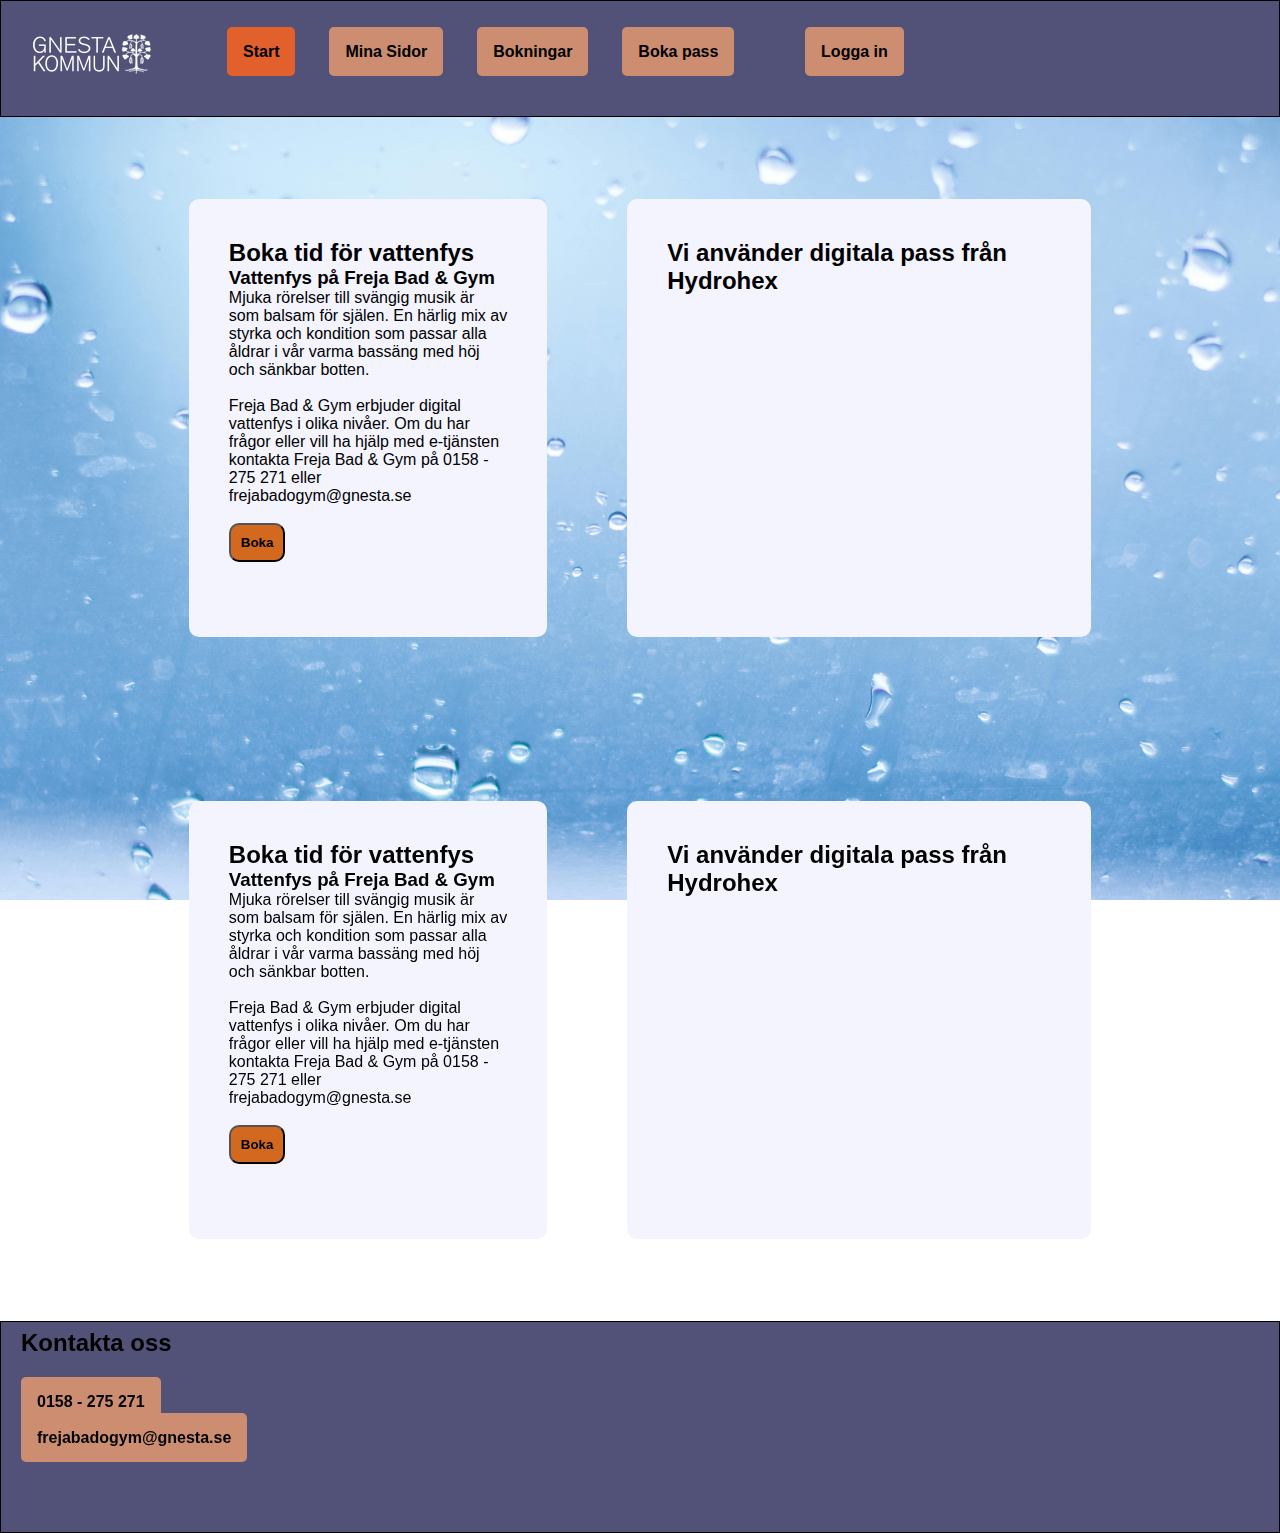
<file: index.html>
<!DOCTYPE html>
<html lang="en">
<head>
    <meta charset="UTF-8">
    <meta name="viewport" content="width=device-width, initial-scale=1.0">
    <title>Startsida</title>
    <link rel="stylesheet" href="css/test.css">
</head>
<body class="backgroundbody">
    <header>
        <div class="left">
            <img src="images/gnesta.png" alt="Logotype" class="img">
        </div>
        <nav class="rest1">
            <div class="auto">
                <a href="index.html" class="selectedmenuitem">Start</a>
            </div>
            <div class="auto">
                <a href="mypages.html">Mina Sidor</a>
            </div>
            <div class="auto">
                <a href="bokningar.html">Bokningar</a>
            </div>
            <div class="auto">
                <a href="book.html">Boka pass</a>
            </div>
            <div class="right">
                <a href="login.html">Logga in</a>
            </div>
        </nav>
        <div class="right"></div>
    </header>
    <main>
        <div class="flexbox">
            <div class="margin"></div>
            <div class="auto contentbox">
                <h2>Boka tid för vattenfys<br></h2>
                <h3>Vattenfys på Freja Bad & Gym</h3>
                        <p>
                            Mjuka rörelser till svängig musik är som balsam för själen.
                            En härlig mix av styrka och kondition som passar alla åldrar i vår varma bassäng med höj och sänkbar botten.
                            <br><br>
                            Freja Bad & Gym erbjuder digital vattenfys i olika nivåer.
                            
                            Om du har frågor eller vill ha hjälp med e-tjänsten kontakta Freja Bad & Gym på 0158 - 275 271 eller frejabadogym@gnesta.se 
                            <br><br>
                            <button class="button">Boka</button>
                        </p><br>
            </div>
            <div class="auto contentbox">
                <h2>Vi använder digitala pass från Hydrohex</h2><br>
                <p>
                    <iframe width="500" height="280" src="https://www.youtube.com/embed/OwLMC8UtTC8?si=gnXKvnn-KiFRnHmD" title="YouTube video player" frameborder="0" allow="accelerometer; autoplay; clipboard-write; encrypted-media; gyroscope; picture-in-picture; web-share" referrerpolicy="strict-origin-when-cross-origin" allowfullscreen></iframe>
                </p>
            </div>
            <div class="margin"></div>
        </div>
        <div class="flexbox">
            <div class="margin"></div>
            <div class="auto contentbox">
                <h2>Boka tid för vattenfys<br></h2>
                <h3>Vattenfys på Freja Bad & Gym</h3>
                        <p>
                            Mjuka rörelser till svängig musik är som balsam för själen.
                            En härlig mix av styrka och kondition som passar alla åldrar i vår varma bassäng med höj och sänkbar botten.
                            <br><br>
                            Freja Bad & Gym erbjuder digital vattenfys i olika nivåer.
                            
                            Om du har frågor eller vill ha hjälp med e-tjänsten kontakta Freja Bad & Gym på 0158 - 275 271 eller frejabadogym@gnesta.se 
                            <br><br>
                            <button class="button">Boka</button>
                        </p><br>
            </div>
            <div class="auto contentbox">
                <h2>Vi använder digitala pass från Hydrohex</h2><br>
                <p>
                    <iframe width="500" height="280" src="https://www.youtube.com/embed/OwLMC8UtTC8?si=gnXKvnn-KiFRnHmD" title="YouTube video player" frameborder="0" allow="accelerometer; autoplay; clipboard-write; encrypted-media; gyroscope; picture-in-picture; web-share" referrerpolicy="strict-origin-when-cross-origin" allowfullscreen></iframe>
                </p>
            </div>
            <div class="margin"></div>
        </div>
    </main>
</body>
<footer>
    <div class="left">
        <h2>Kontakta oss</h2><br><br>
        <a href="tel:+46158275271">0158 - 275 271</a><br><br>
        <a href="mailto:frejabadogym@gnesta.se">frejabadogym@gnesta.se</a>
    </div>
    <div></div>
    <div></div>        
</footer>
</html>
</file>
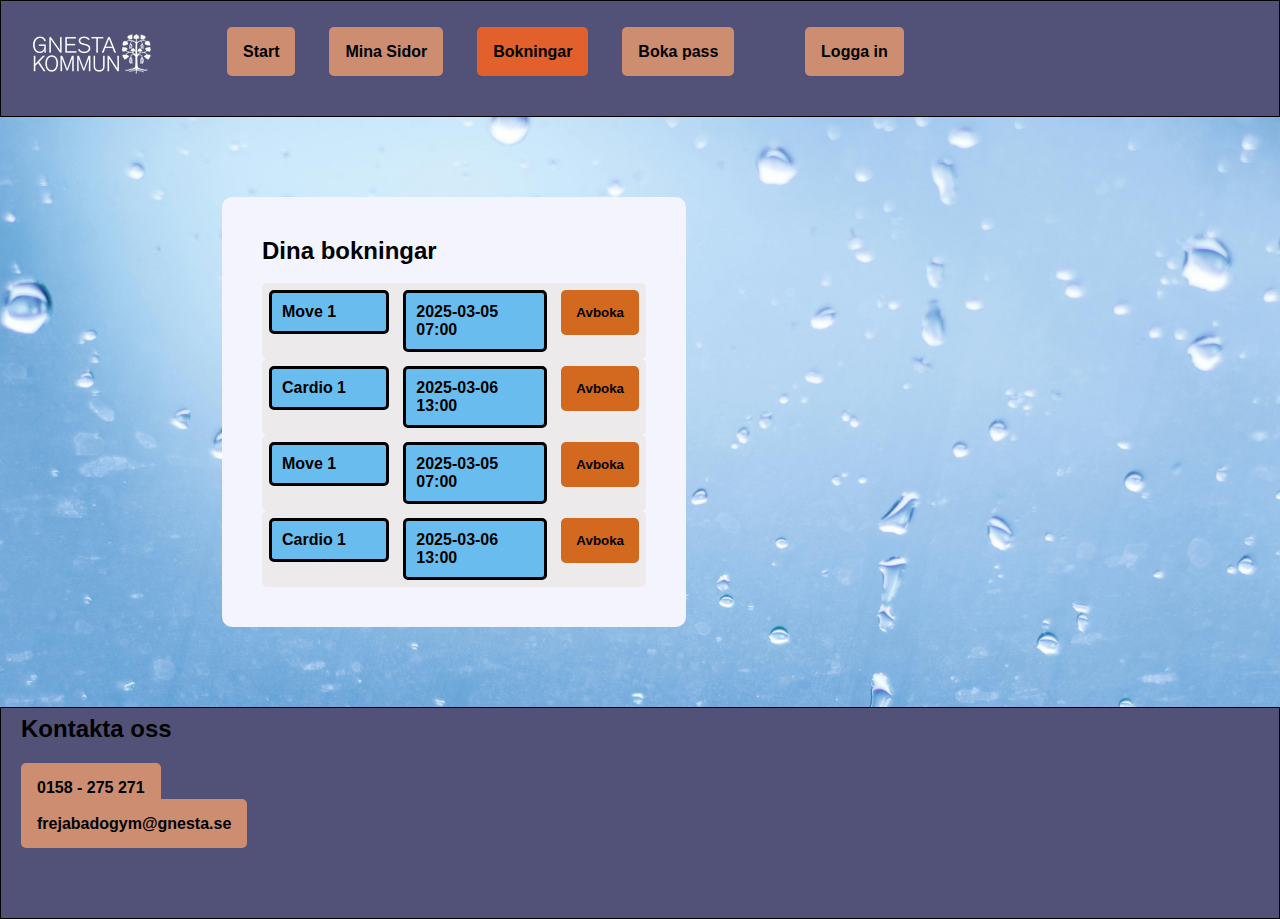
<file: bokningar.html>
<!DOCTYPE html>
<html lang="en">
<head>
    <meta charset="UTF-8">
    <meta name="viewport" content="width=device-width, initial-scale=1.0">
    <title>Bokningar</title>
    <link rel="stylesheet" href="css/test.css">
</head>
<body class="backgroundbody">
    <header>
        <div class="left">
            <img src="images/gnesta.png" alt="Logotype" class="img">
        </div>
        <nav class="rest1">
            <div class="auto">
                <a href="index.html">Start</a>
            </div>
            <div class="auto">
                <a href="mypages.html">Mina Sidor</a>
            </div>
            <div class="auto">
                <a href="bokningar.html" class="selectedmenuitem">Bokningar</a>
            </div>
            <div class="auto">
                <a href="book.html">Boka pass</a>
            </div>
            <div class="right">
                <a href="login.html">Logga in</a>
            </div>
        </nav>
        <div class="right"></div>
    </header>
    <main class="flexbox">
        <div class="margin"></div>
        <div class="auto contentbox">
            <h2>Dina bokningar</h2><br>
            <content class="flexboxBookings">
                <div class="leftcol">
                    <p class="p">Move 1</p>
                </div>
                <div class="centercol">
                    <p class="p">2025-03-05 07:00</p>
                </div>
                <div class="rightcol">
                    <button class="buttontest">Avboka</button>
                </div>
            </content>
            <content class="flexboxBookings">
                <div class="leftcol">
                    <p class="p">Cardio 1</p>
                </div>
                <div class="centercol">
                    <p class="p">2025-03-06 13:00</p>
                </div>
                <div class="rightcol">
                    <button class="buttontest">Avboka</button>
                </div>
            </content>
            <content class="flexboxBookings">
                <div class="leftcol">
                    <p class="p">Move 1</p>
                </div>
                <div class="centercol">
                    <p class="p">2025-03-05 07:00</p>
                </div>
                <div class="rightcol">
                    <button class="buttontest">Avboka</button>
                </div>
            </content>
            <content class="flexboxBookings">
                <div class="leftcol">
                    <p class="p">Cardio 1</p>
                </div>
                <div class="centercol">
                    <p class="p">2025-03-06 13:00</p>
                </div>
                <div class="rightcol">
                    <button class="buttontest">Avboka</button>
                </div>
            </content>
        </div>
        <div class="margin"></div>
    </main>
    
    <h2></h2>
    <footer>
        <div class="left">
            <h2>Kontakta oss</h2><br><br>
            <a href="tel:+46158275271">0158 - 275 271</a><br><br>
            <a href="mailto:frejabadogym@gnesta.se">frejabadogym@gnesta.se</a>
        </div>
        <div></div>
        <div></div>        
    </footer>
</body>
</html>
</file>
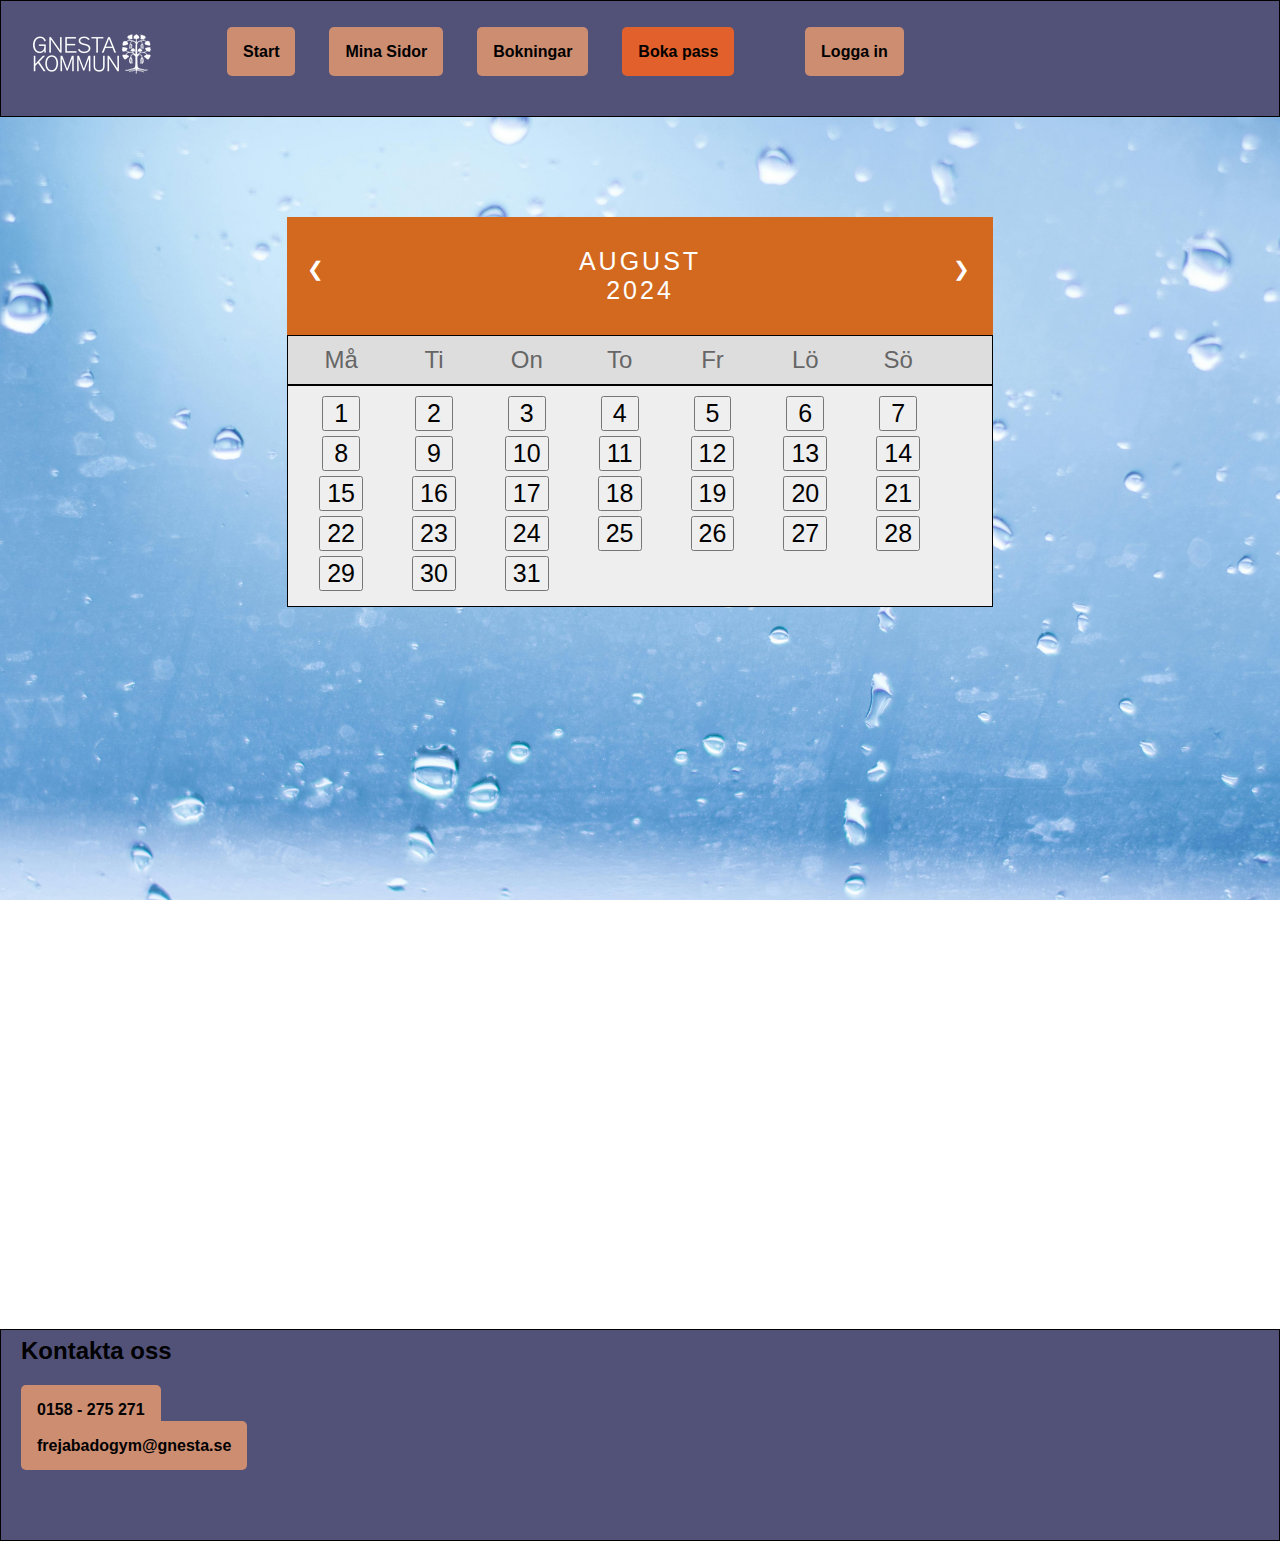
<file: book.html>
<!DOCTYPE html>
<html lang="en">
<head>
    <meta charset="UTF-8">
    <meta name="viewport" content="width=device-width, initial-scale=1.0">
    <title>Boka pass</title>
    <link rel="stylesheet" href="css/test.css">
</head>
<body class="backgroundbody">
    <header>
        <div class="left">
            <img src="images/gnesta.png" alt="Logotype" class="img">
        </div>
        <nav class="rest1">
            <div class="auto">
                <a href="index.html">Start</a>
            </div>
            <div class="auto">
                <a href="mypages.html">Mina Sidor</a>
            </div>
            <div class="auto">
                <a href="bokningar.html">Bokningar</a>
            </div>
            <div class="auto">
                <a href="book.html" class="selectedmenuitem">Boka pass</a>
            </div>
            <div class="right">
                <a href="login.html">Logga in</a>
            </div>
        </nav>
        <div class="right"></div>
    </header>
    <main class="flexbox">
        <div class="margin"></div>
        <div class="rest1">
            <iframe src="calendar.html" class="myiframe"></iframe>
        </div>
        <div class="margin"></div>
    </main>
</body>
<footer>
    <div class="left">
        <h2>Kontakta oss</h2><br><br>
        <a href="tel:+46158275271">0158 - 275 271</a><br><br>
        <a href="mailto:frejabadogym@gnesta.se">frejabadogym@gnesta.se</a>
    </div>
    <div></div>
    <div></div>        
</footer>
</html>
</file>
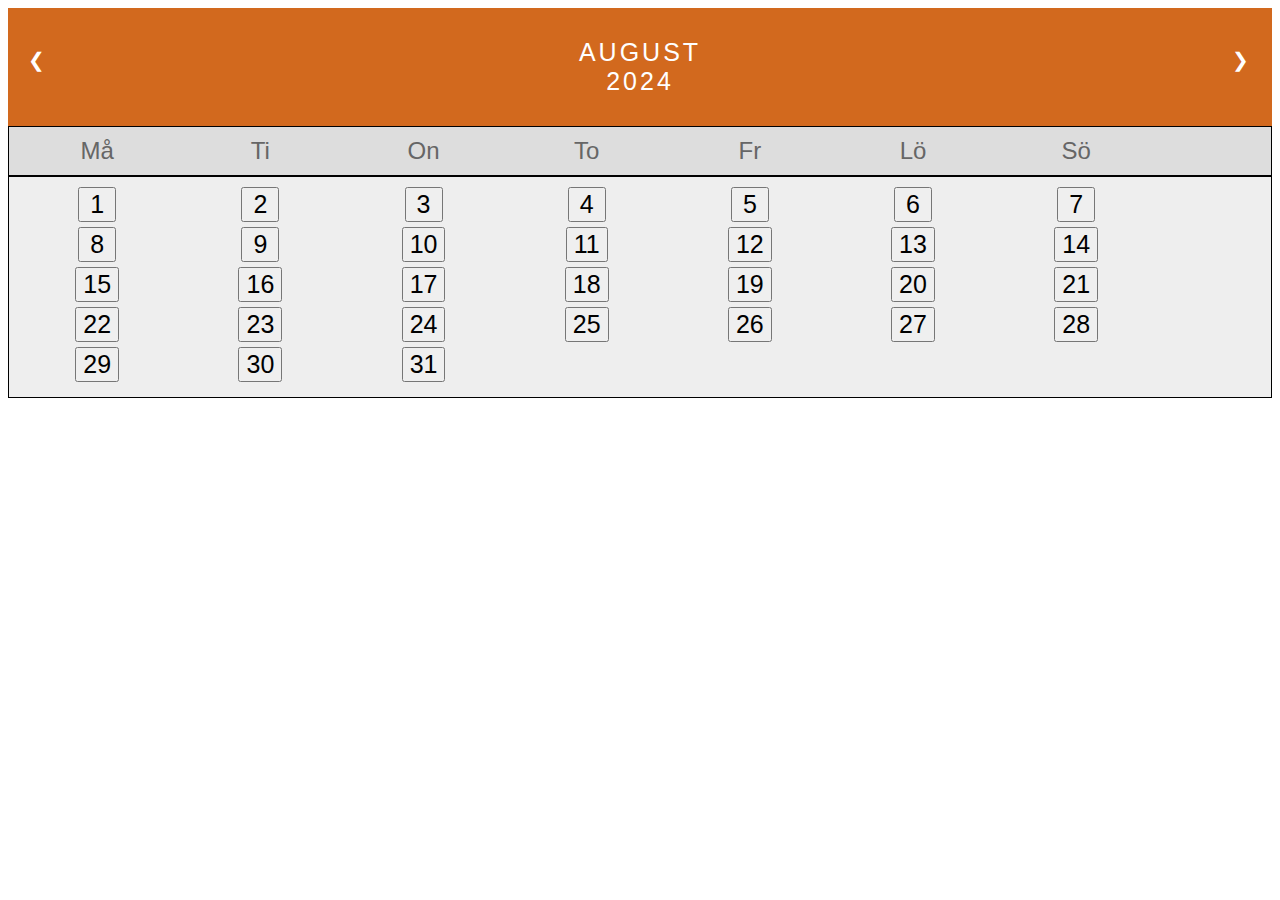
<file: calendar.html>
<!DOCTYPE html>
<html lang="en">
<head>
    <meta charset="UTF-8">
    <meta name="viewport" content="width=device-width, initial-scale=1.0">
    <title>Calendar</title>
    <link rel="stylesheet" href="css/cal.css">
</head>
<body>
    <div class="month">
        <ul>
          <li class="prev">&#10094;</li>
          <li class="next">&#10095;</li>
          <li style="font-size:25px">August<br>2024</li>
        </ul>
      </div>
      
      <ul class="weekdays">
        <li>Må</li>
        <li>Ti</li>
        <li>On</li>
        <li>To</li>
        <li>Fr</li>
        <li>Lö</li>
        <li>Sö</li>
      </ul>
      
      <ul class="days">
        <li><button class="button">1</button></li>
        <li><button class="button">2</button></li>
        <li><button class="button">3</button></li>
        <li><button class="button">4</button></li>
        <li><button class="button">5</button></li>
        <li><button class="button">6</button></li>
        <li><button class="button">7</button></li>
        <li><button class="button">8</button></li>
        <li><button class="button">9</button></li>
        <li><button>10</button></li>
        <li><button>11</button></li>
        <li><button>12</button></li>
        <li><button>13</button></li>
        <li><button>14</button></li>
        <li><button>15</button></li>
        <li><button>16</button></li>
        <li><button>17</button></li>
        <li><button>18</button></li>
        <li><button>19</button></li>
        <li><button>20</button></li>
        <li><button>21</button></li>
        <li><button>22</button></li>
        <li><button>23</button></li>
        <li><button>24</button></li>
        <li><button>25</button></li>
        <li><button>26</button></li>
        <li><button>27</button></li>
        <li><button>28</button></li>
        <li><button>29</button></li>
        <li><button>30</button></li>
        <li><button>31</button></li>
      </ul> 
      <iframe name="daybox" class="myiframe"></iframe>
</body>
</html>
</file>
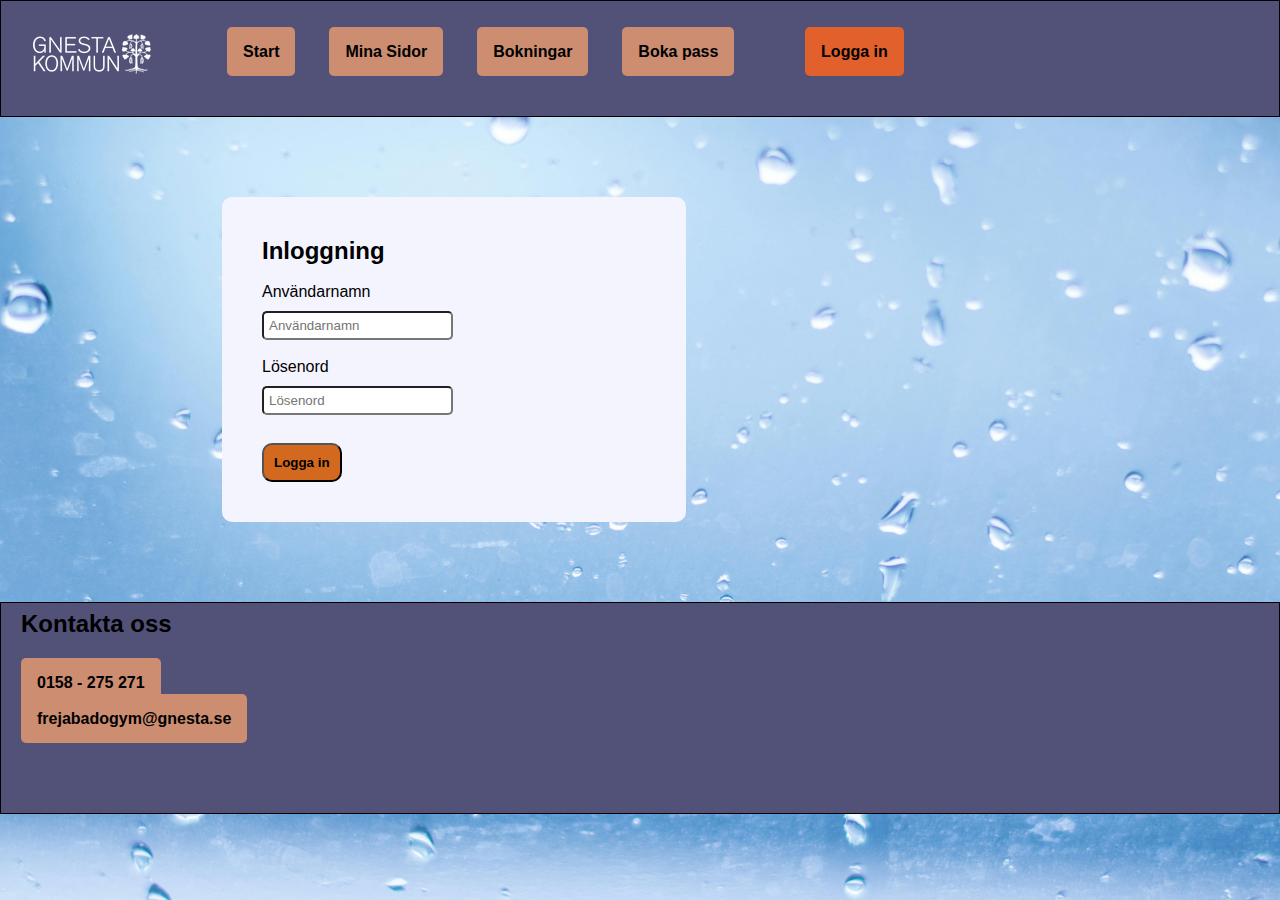
<file: login.html>
<!DOCTYPE html>
<html lang="en">
<head>
    <meta charset="UTF-8">
    <meta name="viewport" content="width=device-width, initial-scale=1.0">
    <title>Logga in</title>
    <link rel="stylesheet" href="css/test.css">
</head>
<body class="backgroundbody">
    <header>
        <div class="left">
            <img src="images/gnesta.png" alt="Logotype" class="img">
        </div>
        <nav class="rest1">
            <div class="auto">
                <a href="index.html">Start</a>
            </div>
            <div class="auto">
                <a href="mypages.html">Mina Sidor</a>
            </div>
            <div class="auto">
                <a href="bokningar.html">Bokningar</a>
            </div>
            <div class="auto">
                <a href="book.html">Boka pass</a>
            </div>
            <div class="right">
                <a href="login.html" class="selectedmenuitem">Logga in</a>
            </div>
        </nav>
        <div class="right"></div>
    </header>
    <main class="flexbox">
        <div class="margin"></div>
        <div class="auto contentbox">
            <h2>Inloggning</h2><br>
            <label for="username">Användarnamn</label><br>
            <input type="text" id="username" name="username" placeholder="Användarnamn"><br><br>
            <label for="password">Lösenord</label><br>
            <input type="text" id="password" name="password" placeholder="Lösenord"><br><br>
            <input type="submit" value="Logga in" class="button">
        </div>
        <div class="margin"></div>
    </main>
</body>
<footer>
    <div class="left">
        <h2>Kontakta oss</h2><br><br>
        <a href="tel:+46158275271">0158 - 275 271</a><br><br>
        <a href="mailto:frejabadogym@gnesta.se">frejabadogym@gnesta.se</a>
    </div>
    <div></div>
    <div></div>        
</footer>
</html>
</file>
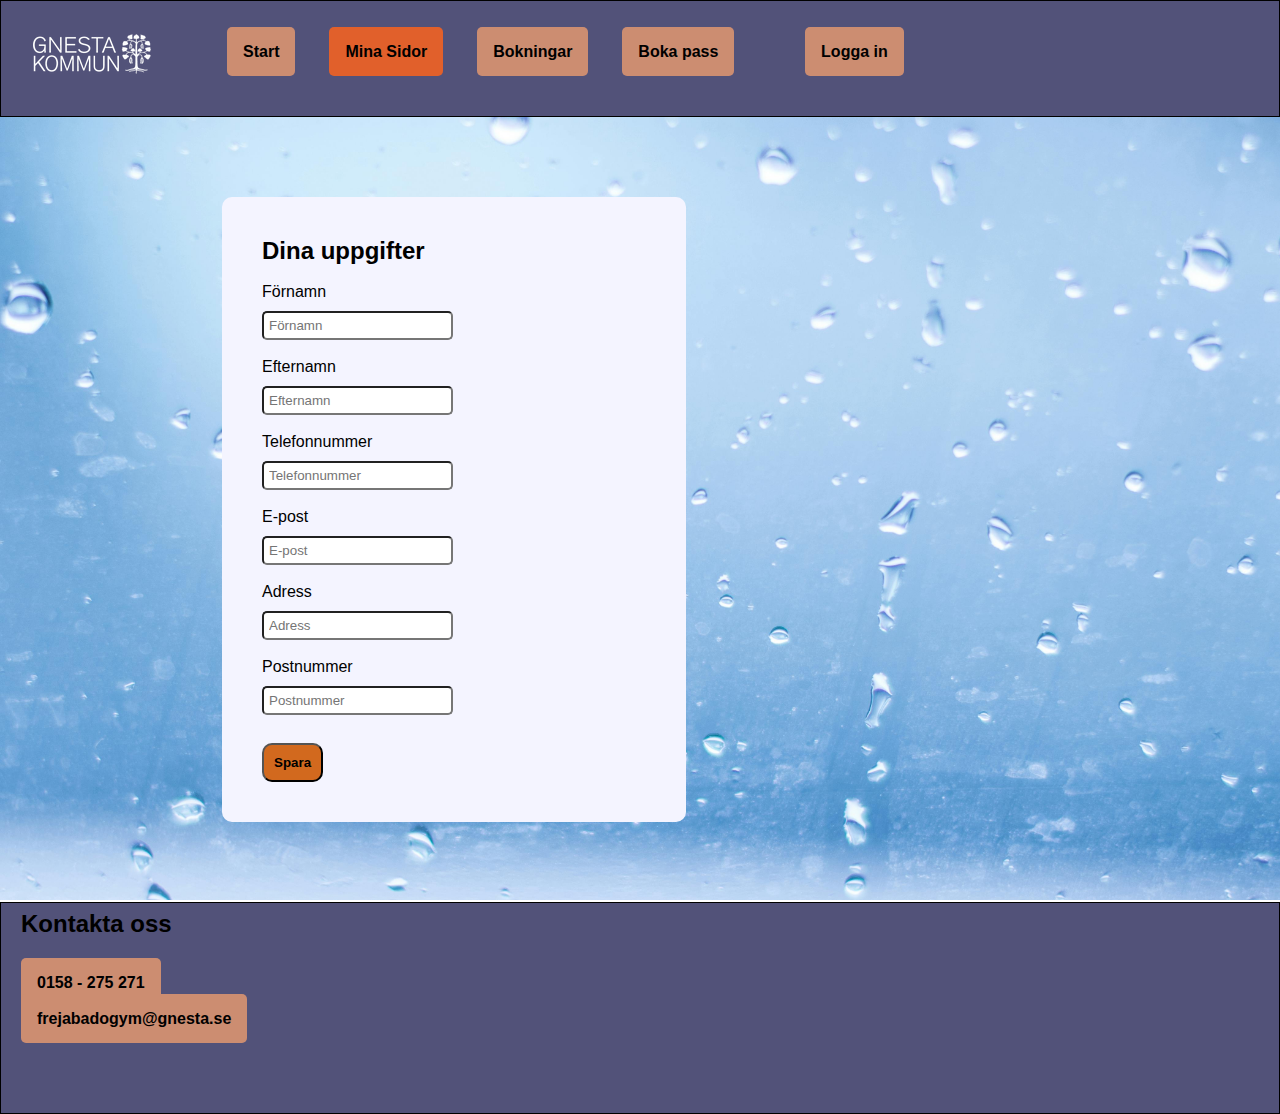
<file: mypages.html>
<!DOCTYPE html>
<html lang="en">
<head>
    <meta charset="UTF-8">
    <meta name="viewport" content="width=device-width, initial-scale=1.0">
    <title>Mina Sidor</title>
    <link rel="stylesheet" href="css/test.css">
</head>
<body class="backgroundbody">
    <header>
        <div class="left">
            <img src="images/gnesta.png" alt="Logotype" class="img">
        </div>
        <nav class="rest1">
            <div class="auto">
                <a href="index.html">Start</a>
            </div>
            <div class="auto">
                <a href="mypages.html" class="selectedmenuitem">Mina Sidor</a>
            </div>
            <div class="auto">
                <a href="bokningar.html">Bokningar</a>
            </div>
            <div class="auto">
                <a href="book.html">Boka pass</a>
            </div>
            <div class="right">
                <a href="login.html">Logga in</a>
            </div>
        </nav>
        <div class="right"></div>
    </header>
    <main class="flexbox">
        <div class="margin"></div>
        <div class="auto contentbox">
            <h2>Dina uppgifter</h2><br>
            <form>
                <label for="firstname">Förnamn</label><br>
                <input type="text" id="firstname" name="firstname" placeholder="Förnamn"><br><br>
                <label for="surname">Efternamn</label><br>
                <input type="text" id="surname" name="surname" placeholder="Efternamn"><br><br>
                <label for="phone">Telefonnummer</label><br>
                <input type="text" id="phone" name="phone" placeholder="Telefonnummer"><br><br>
                <label for="email">E-post</label><br>
                <input type="text" id="email" name="email" placeholder="E-post"><br><br>
                <label for="address">Adress</label><br>
                <input type="text" id="address" name="address" placeholder="Adress"><br><br>
                <label for="zipcode">Postnummer</label><br>
                <input type="text" id="zipcode" name="zipcode" placeholder="Postnummer"><br><br>
                <input type="submit" value="Spara" class="button">
            </form>
        </div>
        <div class="margin"></div>
    </main>
    <footer>
        <div class="left">
            <h2>Kontakta oss</h2><br><br>
            <a href="tel:+46158275271">0158 - 275 271</a><br><br>
            <a href="mailto:frejabadogym@gnesta.se">frejabadogym@gnesta.se</a>
        </div>
        <div></div>
        <div></div>        
    </footer>
</body>

</html>
</file>
<file: css/test.css>
*
{
    margin: 0;
    font-family: 'Segoe UI', Tahoma, Geneva, Verdana, sans-serif;
    /* border-style: solid; */
}

div
{
    margin: 5px;
    padding: 2px;
}
.flexbox
{
    margin: 40px;
    display: flex;
    flex-direction: row;
    border-radius: 5px;
}
.flexboxBookings
{
    display: flex;
    flex-direction: row;
    border-radius: 5px;
    background-color:rgb(236, 234, 234);
}
header
{
    padding-top: 20px;
    display: flex;
    flex-direction: row;
    height: 95px;
    background-color: rgb(82, 82, 121);
    background-size: cover;
    border-style: solid;
    border-width: 1px;
}
@media(min-width: 601px)
{
    main
    {
        display: flex;
        flex-direction: column;

    }
}

@media(max-width: 600px)
{
    main
    {
        display: flex;
        flex-direction: column;
    }
}
footer
{
    border-style: solid;
    border-width: 1px;
    height: 210px;
    /* background-image: url(../images/banner3.jpg); */
    background-color: rgb(82, 82, 121);
    background-size: cover;
}
nav
{
    margin-top: 15px;
    display: flex;
    flex-direction: row;
}


.left
{
    flex-basis: 15vw;
    padding-left: 15px;
}
.right
{
    flex-basis: 15vw;
}
.margin
{
    flex-basis: 10vw;
}
.auto
{
    flex-grow: auto;

}
.rest1
{
    flex-grow: 8;

}
.rest2
{
    flex-grow: 2;
}
.leftcol
{
    flex-basis: 8em;
}
.centercol
{
    flex-grow: 8;
}
.rightcol
{
    flex-basis: 1;
}
.right
{

    text-align: center;
    flex-basis: fill;

}
.rest5
{
    flex-grow: 3;
}

a
{
    font-family: 'Segoe UI', Tahoma, Geneva, Verdana, sans-serif;
    background-color: rgba(204, 141, 113, 1);
    padding: 1em;
    text-decoration: none;
    font-weight: bold;
    border-radius: 5px;
    border-style: none;
    color: black;
    margin-right: 20px;
}
.backgroundbody
{
    background-image: url('../images/banner1.jpg');
    background-size: cover;
    background-repeat: no-repeat;
    background-attachment: fixed;
}
.contentbox
{
    background-color: rgb(244, 244, 255);
    border-radius: 10px;
    width: 30vw;
    padding: 40px;
    margin: 40px;
}
input
{
    margin-top: 10px;
    padding: 5px;
    border-radius: 5px;
}
.button
{
    font-weight: bolder;
    padding: 10px;
    border-radius: 10px;
    background-color: chocolate;
}

.button:hover
{
    color: white;
    cursor: pointer;
    background-color: rgba(225, 96, 43, 1);
}
a:hover
{
    background-color: rgba(225, 96, 43, 1);
    color: white;
}
.selectedmenuitem
{
    background-color: rgba(225, 96, 43, 1);
}
.test
{
    font-family: 'Segoe UI', Tahoma, Geneva, Verdana, sans-serif;
    background-color: rgba(204, 141, 113, 1);
    padding: 1em;
    text-decoration: none;
    font-weight: bold;
    border-radius: 5px;
    border-style: none;
    color: black;
    margin-right: 20px;
}
.p
{
    border-style: solid;
    border-radius: 5px;
    padding: 10px;
    font-weight: bold;
    background-color:rgb(105, 189, 238);
}
.buttontest
{
    font-weight: bolder;
    padding: 15px;
    border-radius: 5px;
    border-style: solid;
    border: black;
    border-width: 3px;
    background-color: chocolate;
    width: 100%;
}
.buttontest:hover
{
    color: white;
    cursor: pointer;
    background-color: rgb(245, 105, 5);
}
.myiframe
{
    margin-top: 5%;
    margin-bottom: 5%;
    margin-left: 10%;
    margin-right: 10%;
    width: 80%;
    height: 80vw;
    border-style: none;
}
</file>
<file: css/cal.css>
ul {list-style-type: none; font-size: 24px;}
body {font-family: Verdana, sans-serif; }

/* Month header */
.month {
  padding: 30px 20px;
  width: auto;
  /* background: #1abc9c; */
  background: chocolate;
  text-align: center;
}

/* Month list */
.month ul {
  margin: 0;
  padding: 0;
}

.month ul li {
  color: white;
  font-size: 20px;
  text-transform: uppercase;
  letter-spacing: 3px;
}

/* Previous button inside month header */
.month .prev {
  float: left;
  padding-top: 10px;
}

/* Next button */
.month .next {
  float: right;
  padding-top: 10px;
}

/* Weekdays (Mon-Sun) */
.weekdays {
  margin: 0;
  padding: 10px;
  background-color:#ddd;
  border-style: solid;
  border-width: 1px;
}

.weekdays li {
  display: inline-block;
  width: 12.6%;
  color: #666;
  text-align: center;
  
}

/* Days (1-31) */
.days {
    border-style: solid;
  border-width: 1px;
  padding: 10px;
  background: #eee;
  margin: 0;
}

.days li {
    
  list-style-type: none;
  display: inline-block;
  width: 12.6%;
  text-align: center;
  margin-bottom: 5px;
  font-size: 25px;
  color: #070707;
}

/* Highlight the "current" day */
.days li .active {
  padding: 5px;
  background: #1abc9c;
  color: white !important
}
.button
{
    padding-left: 10px;
    padding-right: 10px;
    font-size: 25px;
    
}
button
{
    font-size: 25px;
    
}
.myiframe
{
    width: 100%;
    border-style: none;
}
</file>
